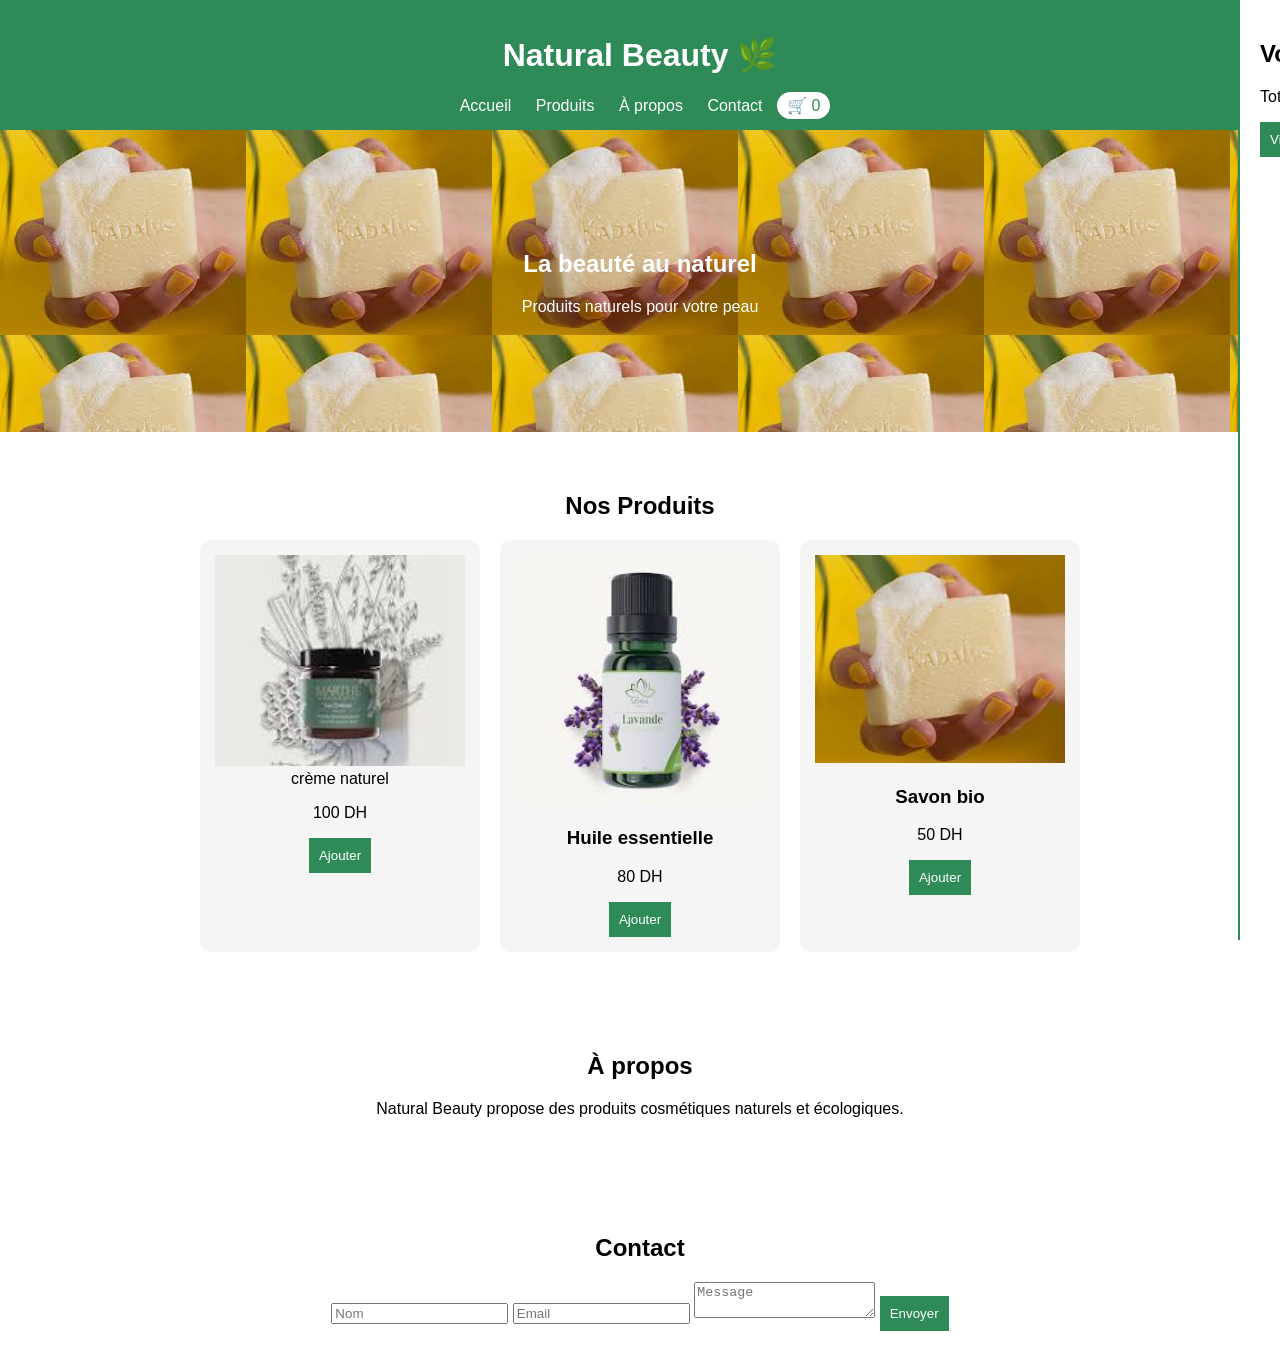
<file: index.html>
<!DOCTYPE html>
<html lang="fr">
<head>
<meta charset="UTF-8">
<title>Natural Beauty</title>
<link rel="stylesheet" href="style.css">
</head>

<body>

<header>
    <h1>Natural Beauty 🌿</h1>
    <nav>
        <a href="#accueil">Accueil</a>
        <a href="#produits">Produits</a>
        <a href="#apropos">À propos</a>
        <a href="#contact">Contact</a>
        <span id="panier-btn" onclick="togglePanier()">🛒 0</span>
    </nav>
</header>

<section id="accueil" class="hero">
    <h2>La beauté au naturel</h2>
    <p>Produits naturels pour votre peau</p>
</section>

<section id="produits">
    <h2>Nos Produits</h2>

    <div class="produits">

        <div class="card">
           <img src="creme naturel.jpg"
           <h3>crème naturel</h3>
            <p>100 DH</p>
            <button onclick="ajouter('crème naturel',100)">Ajouter</button>
        </div>

        <div class="card">
            <img src="huile essentiel.jpg">
            <h3>Huile essentielle</h3>
            <p>80 DH</p>
            <button onclick="ajouter('huile essentiel',80)">Ajouter</button>
        </div>

        <div class="card">
            <img src="savon bio.jpg">
            <h3>Savon bio</h3>
            <p>50 DH</p>
            <button onclick="ajouter('savon bio',50)">Ajouter</button>
        </div>

    </div>
</section>

<section id="apropos">
    <h2>À propos</h2>
    <p>Natural Beauty propose des produits cosmétiques naturels et écologiques.</p>
</section>

<section id="contact">
    <h2>Contact</h2>
    <form onsubmit="envoyer(event)">
        <input type="text" placeholder="Nom" required>
        <input type="email" placeholder="Email" required>
        <textarea placeholder="Message" required></textarea>
        <button type="submit">Envoyer</button>
    </form>
</section>

<!-- PANIER -->
<div id="panier">
    <h2>Votre panier</h2>
    <ul id="liste"></ul>
    <p>Total : <span id="total">0</span> DH</p>
    <button onclick="vider()">Vider</button>
</div>

<script src="script.js"></script>
</body>
</html>
</file>
<file: style.css>
body {
    margin: 0;
    font-family: Arial;
}

header {
    background: #2e8b57;
    color: white;
    padding: 15px;
    text-align: center;
}

nav a {
    color: white;
    margin: 10px;
    text-decoration: none;
}

#panier-btn {
    background: white;
    color: #2e8b57;
    padding: 5px 10px;
    border-radius: 20px;
    cursor: pointer;
}

.hero {
   background: url(creme\ naturel/.jpg);
    background: url(huile\ essentiel.jpg);
    background: url(savon\ bio.jpg);
    color: white;
    padding: 100px;
    text-align: center;
}

section {
    padding: 40px;
    text-align: center;
}

.produits {
    display: flex;
    justify-content: center;
    gap: 20px;
}

.card {
    width: 250px;
    background: #f5f5f5;
    padding: 15px;
    border-radius: 10px;
}

.card img {
    width: 100%;
}

button {
    background: #2e8b57;
    color: white;
    border: none;
    padding: 10px;
    cursor: pointer;
}

#panier {
    position: fixed;
    right: -300px;
    top: 0;
    width: 300px;
    height: 100%;
    background: white;
    border-left: 2px solid #2e8b57;
    padding: 20px;
    transition: 0.3s;
}

#panier.active {
    right: 0;
}
</file>
